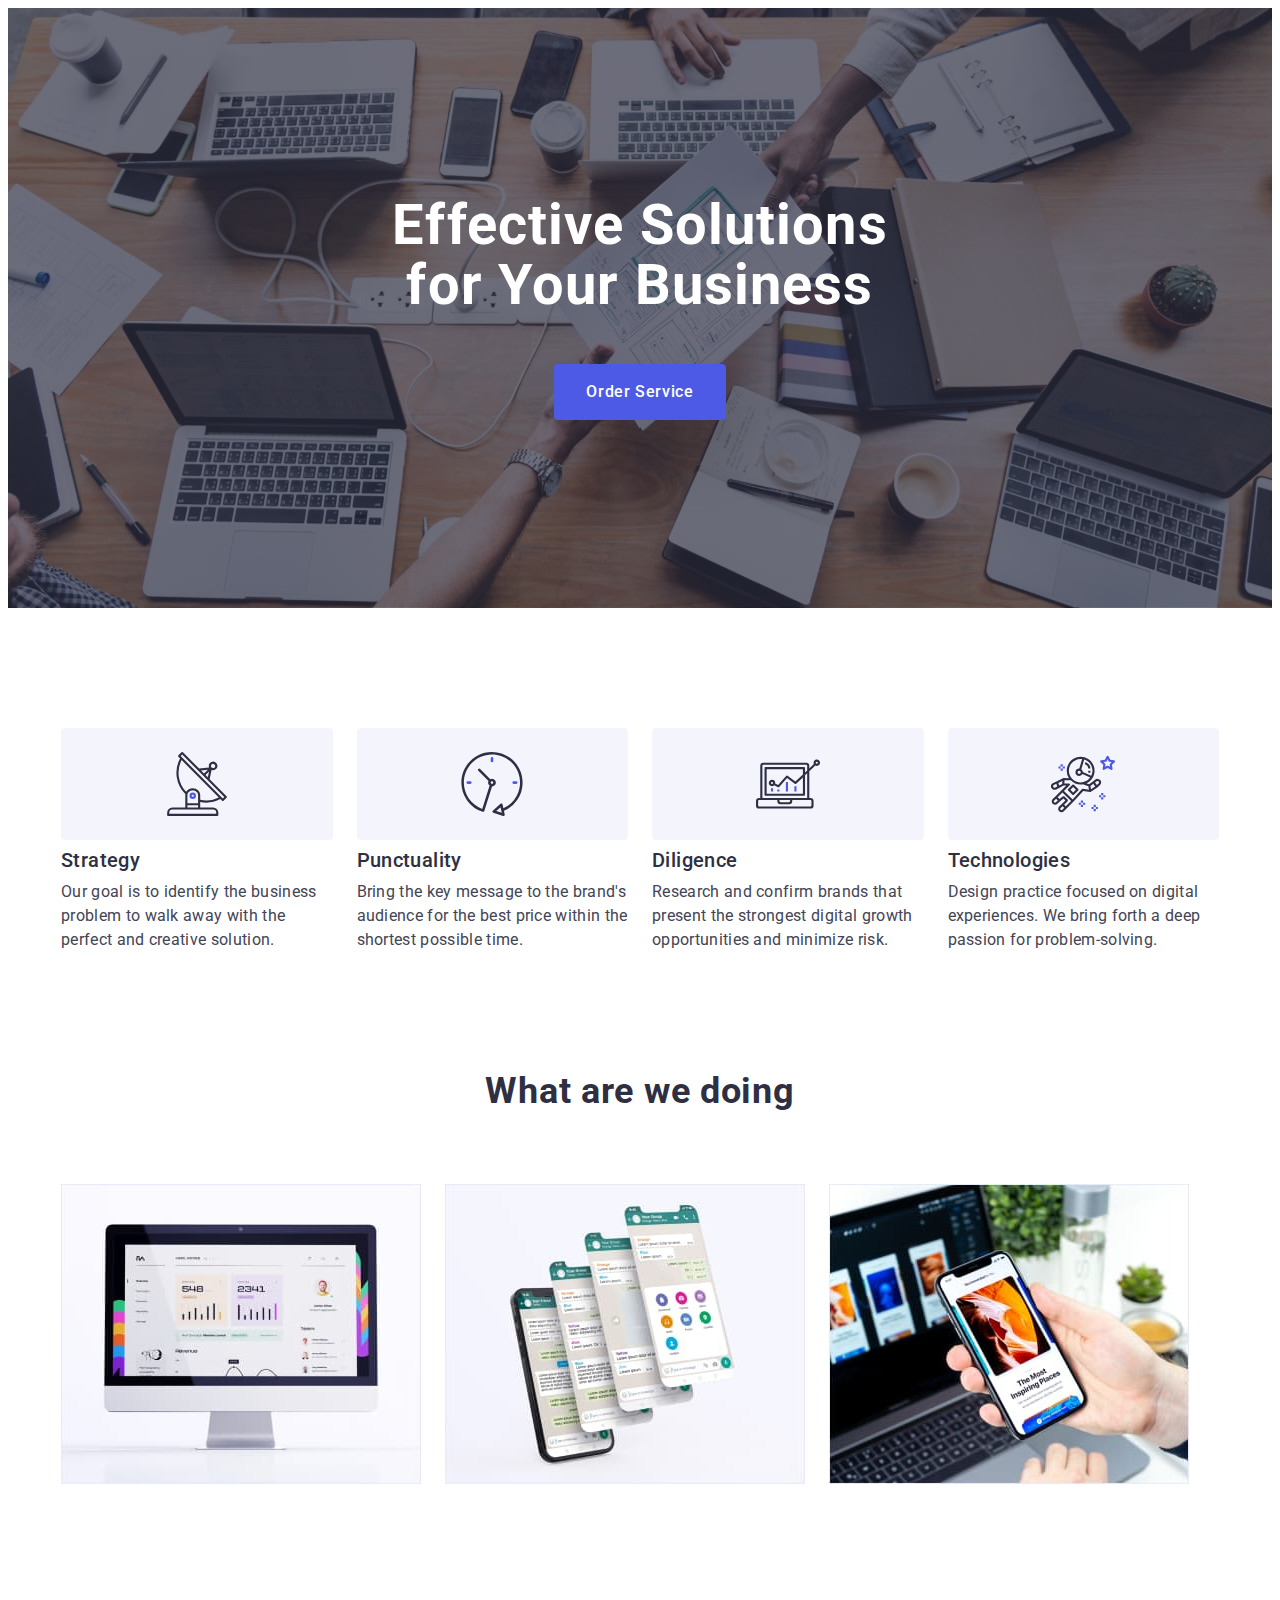
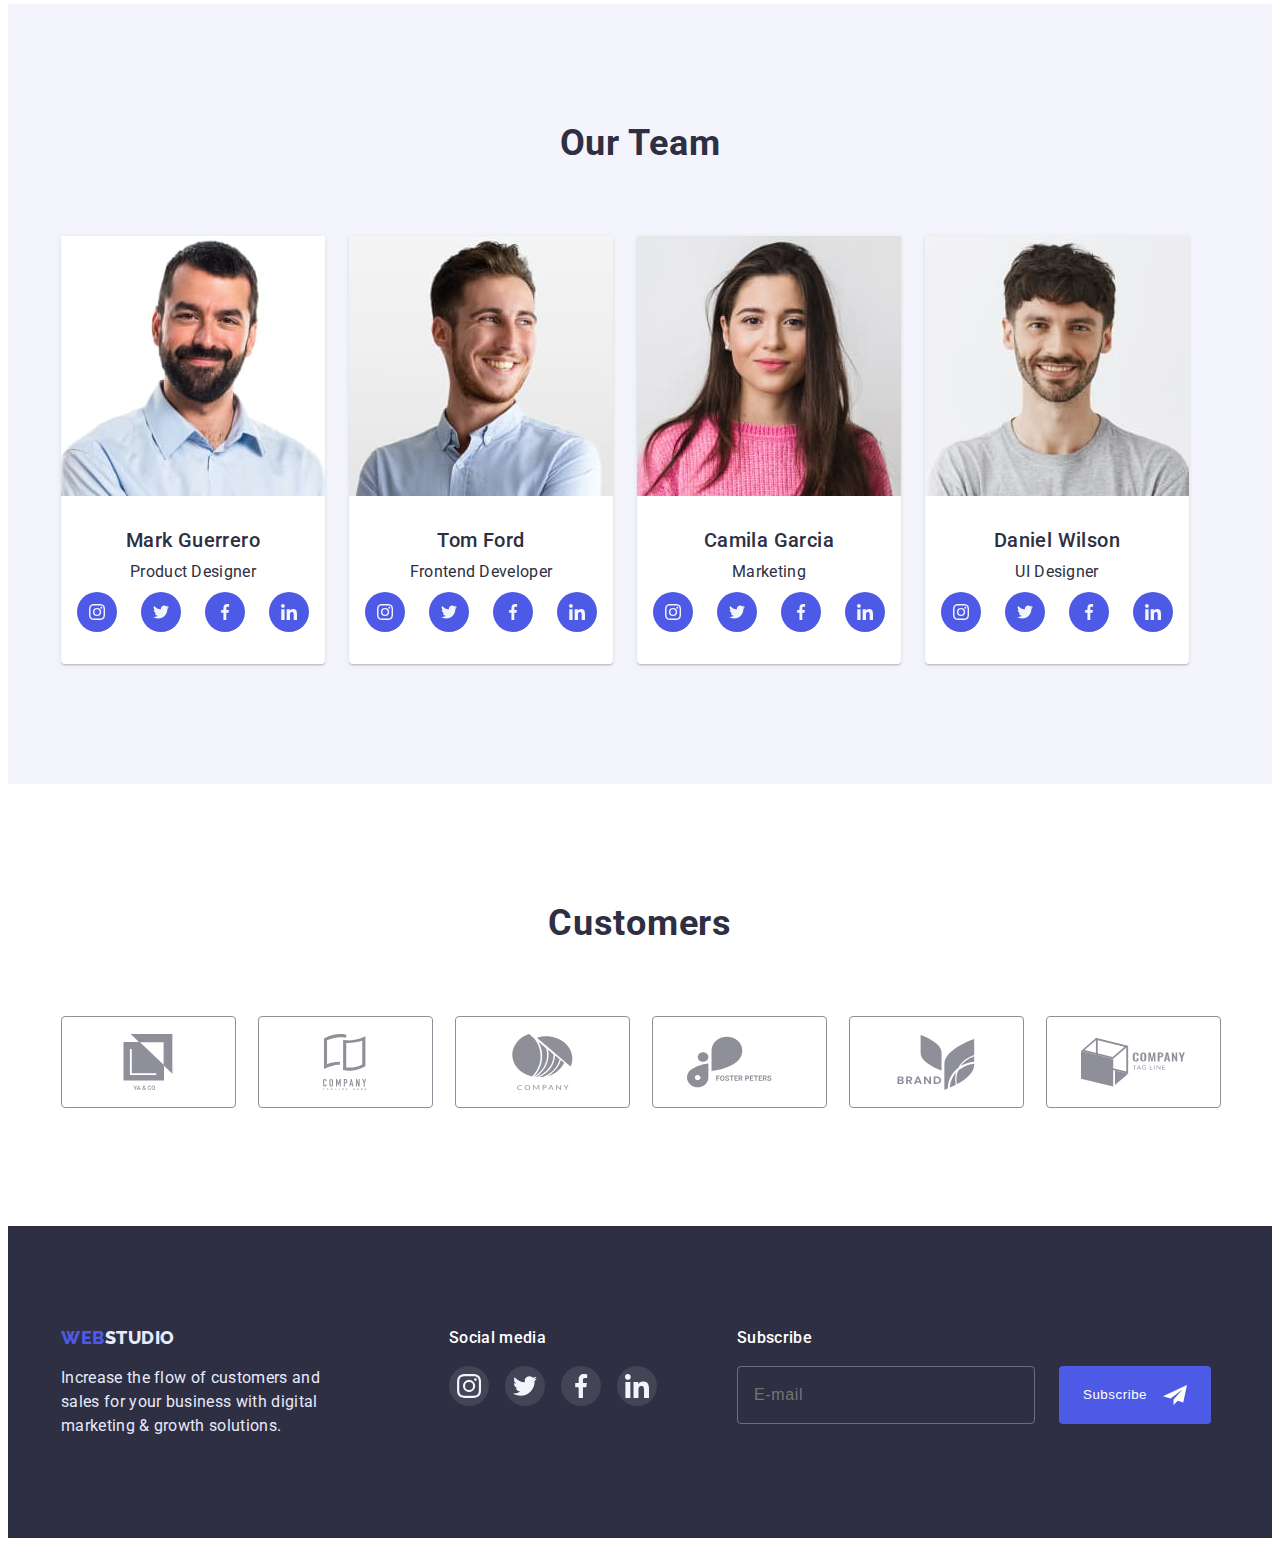
<file: index.html>
<!DOCTYPE html>
<html lang="en">

<head>
    <meta charset="UTF-8">
    <meta http-equiv="X-UA-Compatible" content="IE=edge">
    <meta name="viewport" content="width=device-width, initial-scale=1.0">
    <title>WebStudio</title>
    <link rel="stylesheet" href="https://cdnjs.cloudflare.com/ajax/libs/modern-normalize/1.1.0/modern-normalize.min.css"
        integrity="sha512-wpPYUAdjBVSE4KJnH1VR1HeZfpl1ub8YT/NKx4PuQ5NmX2tKuGu6U/JRp5y+Y8XG2tV+wKQpNHVUX03MfMFn9Q=="
        crossorigin="anonymous" referrerpolicy="no-referrer" />
    <link rel="stylesheet" href="./css/styles.css">
    <link rel="stylesheet" href="./css/mobile.css">
    <link rel="stylesheet" href="./css/tablet.css">
    <link rel="stylesheet" href="./css/desktop.css">
    <link rel="preconnect" href="https://fonts.googleapis.com">
    <link rel="preconnect" href="https://fonts.gstatic.com" crossorigin>
    <link href="https://fonts.googleapis.com/css2?family=Raleway:wght@800&family=Roboto:wght@400;500;700&display=swap"
        rel="stylesheet">
</head>

<body>
    <!-- <header class="header">
        <div class="container header-container">
            <nav class="header-navigation">
                <a href="./index.html" class="header-logo logo link"><span class="logo-web">WEB</span>STUDIO</a>

                <ul class="header-list list">
                    <li class="header-item"><a href="./index.html" class="header-link current link">Studio</a></li>
                    <li class="header-item"><a href="./portfolio.html" class="header-link link">Portfolio</a></li>
                    <li class="header-item"><a href="" class="header-link link">Contacts</a></li>
                </ul>
            </nav>
            <address>
                <ul class="header-adress-list list">
                    <li class="header-adress-item">
                        <a href="mailto:info@devstudio.com" class="header-adress-link link">info@devstudio.com</a>
                    </li>
                    <li class="header-adress-item">
                        <a href="tel:+110001111111" class="header-adress-link link">+11 (000)
                            111-11-11</a>
                    </li>
                </ul>
            </address>
        </div>
    </header> -->

    <main>
        <section class="hero">
            <div class="container">
                <h1 class="hero-title">Effective Solutions <br> for Your Business</h1>
                <button type="button" class="hero-btn" data-modal-open>Order Service</button>
            </div>
        </section>

        <section class="advantages">
            <div class="container">
                <h2 class="visually-hidden">Features</h2>
                <ul class="advantages-list list">
                    <li class="advantages-item">
                        <div class="advantages-item-icons">
                            <svg class="advantages-item-icon" width="64" height="64">
                                <use href="./images/icons.svg#icon-antenna"></use>
                            </svg>
                        </div>
                        <h3 class="advantages-item-title title-desc">Strategy</h3>
                        <p class="advantages-item-text text">Our goal is to identify the business problem to walk away
                            with the perfect and
                            creative solution. </p>
                    </li>
                    <li class="advantages-item">
                        <div class="advantages-item-icons">
                            <svg class="advantages-item-icon" width="64" height="64">
                                <use href="./images/icons.svg#icon-clock"></use>
                            </svg>
                        </div>
                        <h3 class="advantages-item-title title-desc">Punctuality</h3>
                        <p class="advantages-item-text text">Bring the key message to the brand's audience for the best
                            price within the
                            shortest
                            possible time.</p>
                    </li>
                    <li class="advantages-item">
                        <div class="advantages-item-icons">
                            <svg class="advantages-item-icon" width="64" height="64">
                                <use href="./images/icons.svg#icon-diagram"></use>
                            </svg>
                        </div>
                        <h3 class="advantages-item-title title-desc">Diligence</h3>
                        <p class="advantages-item-text text">Research and confirm brands that present the strongest
                            digital growth
                            opportunities
                            and minimize risk.</p>
                    </li>
                    <li class="advantages-item">
                        <div class="advantages-item-icons">
                            <svg class="advantages-item-icon" width="64" height="64">
                                <use href="./images/icons.svg#icon-astronaut"></use>
                            </svg>
                        </div>
                        <h3 class="advantages-item-title title-desc">Technologies</h3>
                        <p class="advantages-item-text text">Design practice focused on digital experiences. We bring
                            forth a deep passion
                            for
                            problem-solving.</p>
                    </li>
                </ul>
            </div>
        </section>

        <section class="doing">
            <div class="container">
                <h2 class="doing-title title-sections">What are we doing</h2>
                <ul class="doing-list list">
                    <li class="doing-item"><img src="./images/what-are-we-doing-pc.jpg" alt="pc" width="360"></li>
                    <li class="doing-item"><img src="./images/what-are-we-doing-phone.jpg" alt="phone" width="360"></li>
                    <li class="doing-item"><img src="./images/what-are-we-doing-phone-and-pc.jpg" alt="phone and pc"
                            width="360"></li>
                </ul>
            </div>
        </section>

        <section class="team">
            <div class="container">
                <h2 class="team-title title-sections">Our Team</h2>
                <ul class="team-list list">
                    <li class="team-item">
                        <img src="./images/mark.jpg" alt="Mark Guerrero" width="264">
                        <div class="team-item-wrap">
                            <h3 class="team-item-title title-desc">Mark Guerrero</h3>
                            <p class="team-item-text text">Product Designer</p>
                            <ul class="team-list-soc list">
                                <li class="team-item-soc">
                                    <a href="" class="team-link-soc link">
                                        <svg class="team-soc-icon" width="16" height="16">
                                            <use href="./images/icons.svg#icon-instagram"></use>
                                        </svg>
                                    </a>
                                </li>
                                <li class="team-item-soc">
                                    <a href="" class="team-link-soc link">
                                        <svg class="team-soc-icon" width="16" height="16">
                                            <use href="./images/icons.svg#icon-twitter"></use>
                                        </svg>
                                    </a>
                                </li>
                                <li class="team-item-soc">
                                    <a href="" class="team-link-soc link">
                                        <svg class="team-soc-icon" width="16" height="16">
                                            <use href="./images/icons.svg#icon-facebook"></use>
                                        </svg>
                                    </a>
                                </li>
                                <li class="team-item-soc">
                                    <a href="" class="team-link-soc link">
                                        <svg class="team-soc-icon" width="16" height="16">
                                            <use href="./images/icons.svg#icon-linkedin"></use>
                                        </svg>
                                    </a>
                                </li>
                            </ul>
                        </div>
                    </li>
                    <li class="team-item">
                        <img src="./images/tom.jpg" alt="Tom Ford" width="264">
                        <div class="team-item-wrap">
                            <h3 class="team-item-title title-desc">Tom Ford</h3>
                            <p class="team-item-text text">Frontend Developer</p>
                            <ul class="team-list-soc list">
                                <li class="team-item-soc">
                                    <a href="" class="team-link-soc link">
                                        <svg class="team-soc-icon" width="16" height="16">
                                            <use href="./images/icons.svg#icon-instagram"></use>
                                        </svg>
                                    </a>
                                </li>
                                <li class="team-item-soc">
                                    <a href="" class="team-link-soc link">
                                        <svg class="team-soc-icon" width="16" height="16">
                                            <use href="./images/icons.svg#icon-twitter"></use>
                                        </svg>
                                    </a>
                                </li>
                                <li class="team-item-soc">
                                    <a href="" class="team-link-soc link">
                                        <svg class="team-soc-icon" width="16" height="16">
                                            <use href="./images/icons.svg#icon-facebook"></use>
                                        </svg>
                                    </a>
                                </li>
                                <li class="team-item-soc">
                                    <a href="" class="team-link-soc link">
                                        <svg class="team-soc-icon" width="16" height="16">
                                            <use href="./images/icons.svg#icon-linkedin"></use>
                                        </svg>
                                    </a>
                                </li>
                            </ul>
                        </div>
                    </li>
                    <li class="team-item">
                        <img src="./images/camila.jpg" alt="Camila Garcia" width="264">
                        <div class="team-item-wrap">
                            <h3 class="team-item-title title-desc">Camila Garcia</h3>
                            <p class="team-item-text text">Marketing</p>
                            <ul class="team-list-soc list">
                                <li class="team-item-soc">
                                    <a href="" class="team-link-soc link">
                                        <svg class="team-soc-icon" width="16" height="16">
                                            <use href="./images/icons.svg#icon-instagram"></use>
                                        </svg>
                                    </a>
                                </li>
                                <li class="team-item-soc">
                                    <a href="" class="team-link-soc link">
                                        <svg class="team-soc-icon" width="16" height="16">
                                            <use href="./images/icons.svg#icon-twitter"></use>
                                        </svg>
                                    </a>
                                </li>
                                <li class="team-item-soc">
                                    <a href="" class="team-link-soc link">
                                        <svg class="team-soc-icon" width="16" height="16">
                                            <use href="./images/icons.svg#icon-facebook"></use>
                                        </svg>
                                    </a>
                                </li>
                                <li class="team-item-soc">
                                    <a href="" class="team-link-soc link">
                                        <svg class="team-soc-icon" width="16" height="16">
                                            <use href="./images/icons.svg#icon-linkedin"></use>
                                        </svg>
                                    </a>
                                </li>
                            </ul>
                        </div>
                    </li>
                    <li class="team-item">
                        <img src="./images/daniel.jpg" alt="Daniel Wilson" width="264">
                        <div class="team-item-wrap">
                            <h3 class="team-item-title title-desc">Daniel Wilson</h3>
                            <p class="team-item-text text">UI Designer</p>
                            <ul class="team-list-soc list">
                                <li class="team-item-soc">
                                    <a href="" class="team-link-soc link">
                                        <svg class="team-soc-icon" width="16" height="16">
                                            <use href="./images/icons.svg#icon-instagram"></use>
                                        </svg>
                                    </a>
                                </li>
                                <li class="team-item-soc">
                                    <a href="" class="team-link-soc link">
                                        <svg class="team-soc-icon" width="16" height="16">
                                            <use href="./images/icons.svg#icon-twitter"></use>
                                        </svg>
                                    </a>
                                </li>
                                <li class="team-item-soc">
                                    <a href="" class="team-link-soc link">
                                        <svg class="team-soc-icon" width="16" height="16">
                                            <use href="./images/icons.svg#icon-facebook"></use>
                                        </svg>
                                    </a>
                                </li>
                                <li class="team-item-soc">
                                    <a href="" class="team-link-soc link">
                                        <svg class="team-soc-icon" width="16" height="16">
                                            <use href="./images/icons.svg#icon-linkedin"></use>
                                        </svg>
                                    </a>
                                </li>
                            </ul>
                        </div>
                    </li>

                </ul>
            </div>
        </section>

        <section class="customers">
            <div class="container">
                <h2 class="customers-title title-sections">Customers</h2>
                <ul class="customers-list list">
                    <li class="customers-item">
                        <a href="" class="customers-link link">
                            <svg class="customers-item-icon" width="104" height="56">
                                <use href="./images/icons.svg#icon-customers-yaco"></use>
                            </svg>
                        </a>
                    </li>
                    <li class="customers-item">
                        <a href="" class="customers-link link">
                            <svg class="customers-item-icon" width="104" height="56">
                                <use href="./images/icons.svg#icon-customers-company-win"></use>
                            </svg>
                        </a>
                    </li>
                    <li class="customers-item">
                        <a href="" class="customers-link link">
                            <svg class="customers-item-icon" width="104" height="56">
                                <use href="./images/icons.svg#icon-customers-company-ball"></use>
                            </svg>
                        </a>
                    </li>
                    <li class="customers-item">
                        <a href="" class="customers-link link">
                            <svg class="customers-item-icon" width="104" height="56">
                                <use href="./images/icons.svg#icon-customers-foster"></use>
                            </svg>
                        </a>
                    </li>
                    <li class="customers-item">
                        <a href="" class="customers-link link">
                            <svg class="customers-item-icon" width="104" height="56">
                                <use href="./images/icons.svg#icon-customers-brand"></use>
                            </svg>
                        </a>
                    </li>
                    <li class=" customers-item">
                        <a href="" class="customers-link link">
                            <svg class="customers-item-icon" width="104" height="56">
                                <use href="./images/icons.svg#icon-customers-tag-line"></use>
                            </svg>
                        </a>
                    </li>
                </ul>
            </div>
        </section>
    </main>

    <footer class="footer">
        <div class="container footer-container">
            <div class="footer-epil">
                <a href="./index.html" class="footer-logo logo"><span class="logo-web">WEB</span><span
                        class="footer-logo-text">STUDIO</span></a>
                <p class="footer-text">Increase the flow of customers and sales for your business with digital marketing
                    &
                    growth solutions.</p>
            </div>
            <div class="footer-soc">
                <p class="footer-title-soc">Social media</p>
                <ul class="footer-list-soc list">
                    <li class="footer-item-soc">
                        <a href="" class="footer-link-soc link">
                            <svg class="footer-soc-icon" width="24" height="24">
                                <use href="./images/icons.svg#icon-instagram"></use>
                            </svg>
                        </a>
                    </li>
                    <li class="footer-item-soc">
                        <a href="" class="footer-link-soc link">
                            <svg class="footer-soc-icon" width="24" height="24">
                                <use href="./images/icons.svg#icon-twitter"></use>
                            </svg>
                        </a>
                    </li>
                    <li class="footer-item-soc">
                        <a href="" class="footer-link-soc link">
                            <svg class="footer-soc-icon" width="24" height="24">
                                <use href="./images/icons.svg#icon-facebook"></use>
                            </svg>
                        </a>
                    </li>
                    <li class="footer-item-soc">
                        <a href="" class="footer-link-soc link">
                            <svg class="footer-soc-icon" width="24" height="24">
                                <use href="./images/icons.svg#icon-linkedin"></use>
                            </svg>
                        </a>
                    </li>
                </ul>
            </div>
            <div class="footer-subscription">
                <p class="footer-subscription-title">Subscribe</p>
                <div class="footer-subscription-wrap">
                    <input class="footer-subscription-input" type="email" name="email-subscription"
                        placeholder="E-mail">
                    <button type="submit" class="footer-subscription-btn">
                        <span class="footer-subscription-btn-text">Subscribe</span>
                        <svg class="footer-subscription-icon" width="24" height="24">
                            <use href="./images/icons.svg#icon-plane-footer"></use>
                        </svg>
                    </button>
                </div>
            </div>
        </div>
    </footer>

    <div class="backdrop is-hidden" data-modal>
        <div class="modal">
            <button type="button" class="modal-close-button" data-modal-close>
                <svg class="close-button-icon" width="8" height="8">
                    <use href="./images/icons.svg#icon-modal-close"></use>
                </svg>
            </button>
            <p class="modal-title">Leave your contacts and we will call you back</p>
            <form class="modal-form">
                <div class="form-field">
                    <label class="input-text" for="text">Name</label>
                    <div class="input-wrap">
                        <input class="modal-input" type="text" name="name" id="text" required>
                        <svg class="intput-icon" width="18" height="18">
                            <use href="./images/icons.svg#icon-person-modal"></use>
                        </svg>
                    </div>
                </div>
                <div class="form-field">
                    <label class="input-text" for="tel">Phone</label>
                    <div class="input-wrap">
                        <input class="modal-input" type="tel" name="tel" id="tel" required>
                        <svg class="intput-icon" width="18" height="24">
                            <use href="./images/icons.svg#icon-phone-modal"></use>
                        </svg>
                    </div>
                </div>
                <div class="form-field">
                    <label class="input-text" for="email">Email</label>
                    <div class="input-wrap">
                        <input class="modal-input" type="email" name="email" id="email" required>
                        <svg class="intput-icon" width="18" height="24">
                            <use href="./images/icons.svg#icon-email-modal"></use>
                        </svg>
                    </div>
                </div>
                <div class="form-field">
                    <label class="input-text" for="message">Comment</label>
                    <textarea class="message-input" name="message" id="message" placeholder="Text input"></textarea>
                </div>

                <div class="checkbox-wrap">
                    <input class="checkbox visually-hidden" type="checkbox" name="policy" id="policy" required>
                    <label class="checkbox-text" for="policy">
                        <span>
                            <svg class="icon-checkbox" width="10" height="8">
                                <use href="./images/icons.svg#icon-check-modal"></use>
                            </svg>
                        </span>
                        I accept the terms and conditions of the&nbsp;
                        <a href="#" class="checkbox-link">PrivacyPolicy</a>
                    </label>
                </div>

                <div class="modal-btn-wrap"><button type="submit" class="modal-btn">Send</button></div>
            </form>
        </div>
    </div>

    <script src="./modal.js"></script>
</body>

</html>
</file>
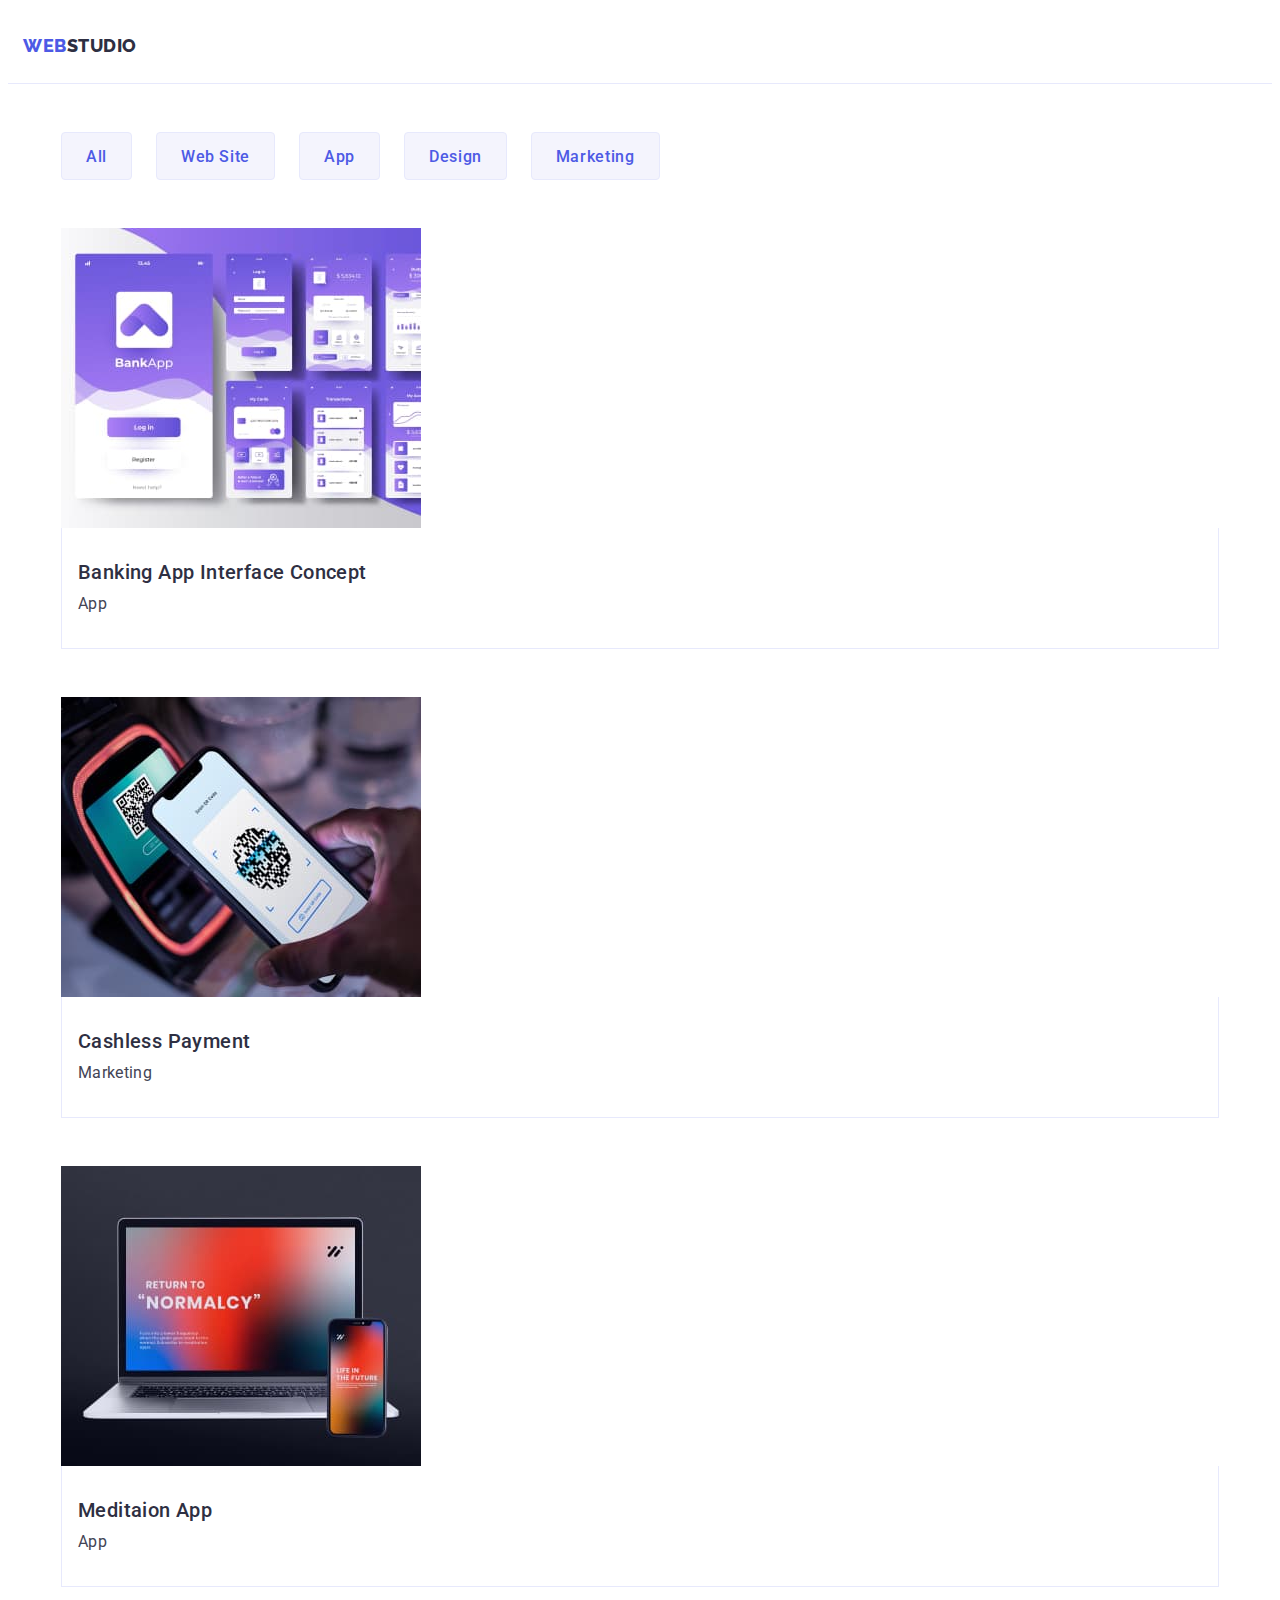
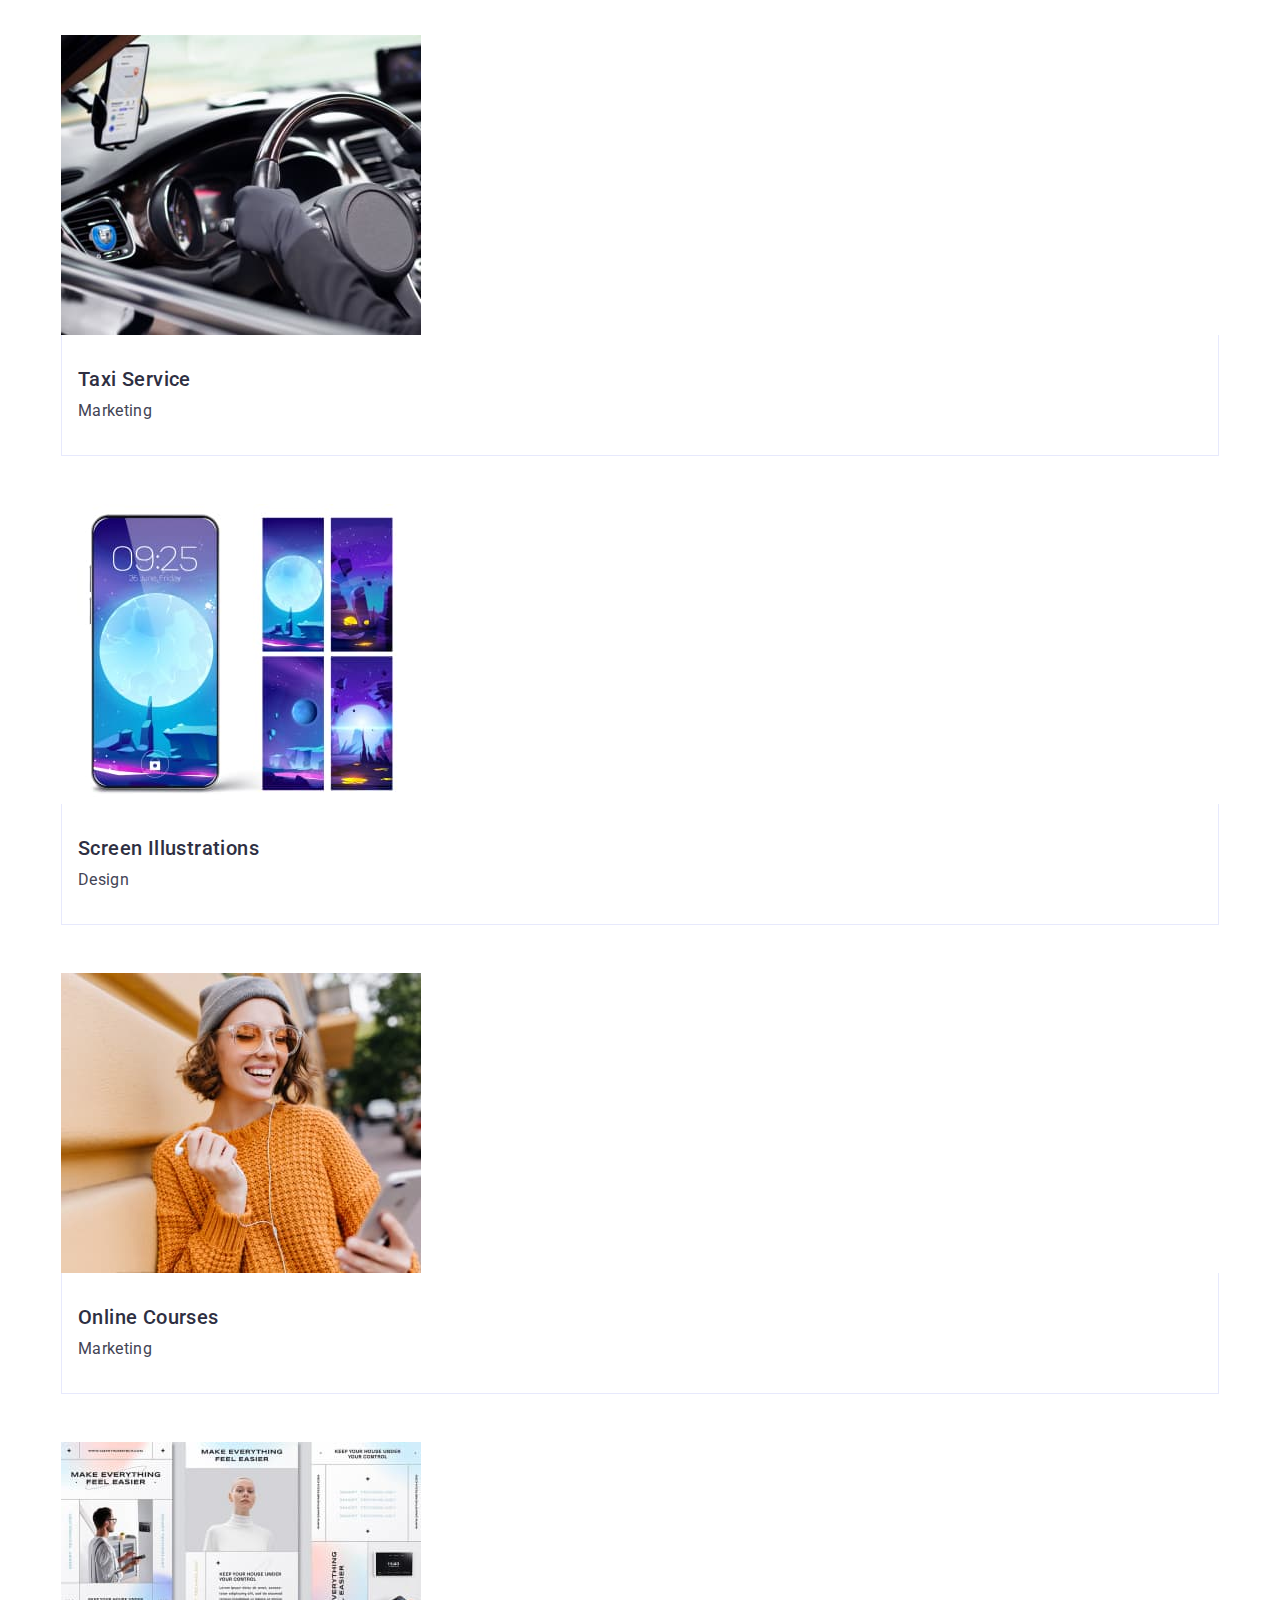
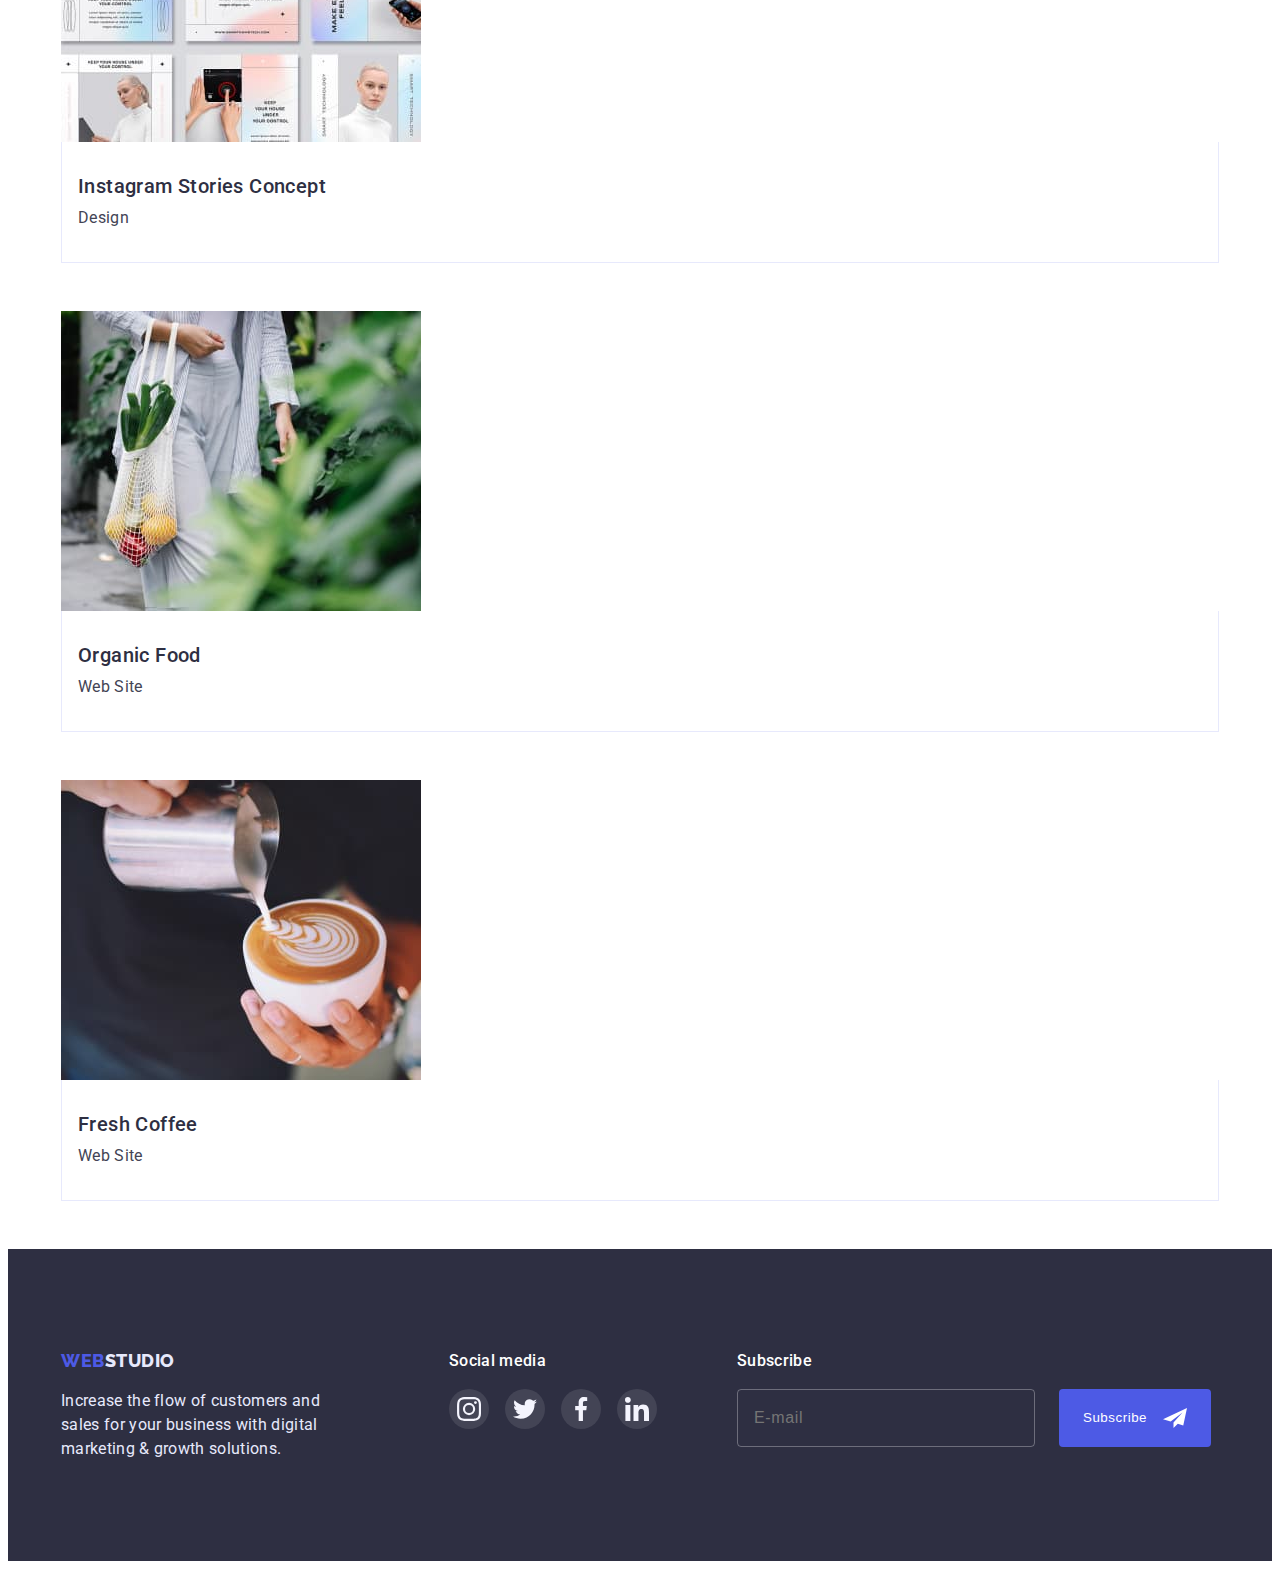
<file: portfolio.html>
<!DOCTYPE html>
<html lang="en">

<head>
    <meta charset="UTF-8">
    <meta http-equiv="X-UA-Compatible" content="IE=edge">
    <meta name="viewport" content="width=device-width, initial-scale=1.0">
    <title>Portfolio</title>
    <link rel="stylesheet" href="https://cdnjs.cloudflare.com/ajax/libs/modern-normalize/1.1.0/modern-normalize.min.css"
        integrity="sha512-wpPYUAdjBVSE4KJnH1VR1HeZfpl1ub8YT/NKx4PuQ5NmX2tKuGu6U/JRp5y+Y8XG2tV+wKQpNHVUX03MfMFn9Q=="
        crossorigin="anonymous" referrerpolicy="no-referrer" />
    <link rel="stylesheet" href="./css/styles.css">
    <link rel="stylesheet" href="./css/mobile.css">
    <link rel="stylesheet" href="./css/tablet.css">
    <link rel="stylesheet" href="./css/desktop.css">
    <link rel="preconnect" href="https://fonts.googleapis.com">
    <link rel="preconnect" href="https://fonts.gstatic.com" crossorigin>
    <link href="https://fonts.googleapis.com/css2?family=Raleway:wght@800&family=Roboto:wght@400;500;700&display=swap"
        rel="stylesheet">
</head>

<body>
    <header class="header">
        <div class="header-container container">
            <nav class="header-navigation">
                <a href="./index.html" class="header-logo logo link"><span class="logo-web">WEB</span>STUDIO</a>
                <ul class="header-list list">
                    <li class="header-item">
                        <a href="./index.html" class="header-link link">Studio</a>
                    </li>
                    <li class="header-item">
                        <a href="./portfolio.html" class="header-link current link">Portfolio</a>
                    </li>
                    <li class="header-item">
                        <a href="" class="header-link link">Contacts</a>
                    </li>
                </ul>
            </nav>
            <address class="header-adress">
                <ul class="header-adress-list list">
                    <li class="header-adress-item">
                        <a href="mailto:info@devstudio.com" class="header-adress-link link">info@devstudio.com</a>
                    </li>
                    <li class="header-adress-item">
                        <a href="tel:+110001111111" class="header-adress-link link">+11 (000)
                            111-11-11</a>
                    </li>
                </ul>
            </address>
            <button type="button" class="mobile-menu-open-btn" data-menu-open>
                <svg class="mobile-menu-open-icon" width="32" height="22">
                    <use href="./images/icons.svg#icon-mobile-menu-hamburger"></use>
                </svg>
            </button>
        </div>

        <div class="mobile-menu is-hidden" data-menu>
            <div class="mobile-menu-container">
                <div>
                    <button type="button" class="mobile-menu-close-btn" data-menu-close>
                        <svg class="close-button-icon" width="8" height="8">
                            <use href="./images/icons.svg#icon-modal-close"></use>
                        </svg>
                    </button>
                    <nav class="mobile-menu-navigation">
                        <ul class="mobile-menu-list list">
                            <li class="mobile-menu-item">
                                <a href="./index.html" class="mobile-menu-link link">Studio</a>
                            </li>
                            <li class="mobile-menu-item">
                                <a href="./portfolio.html" class="mobile-menu-link current link">Portfolio</a>
                            </li>
                            <li class="mobile-menu-item"><a href="" class="mobile-menu-link link">Contacts</a></li>
                        </ul>
                    </nav>
                </div>
                <div class="mobile-menu-adress-wrap">
                    <address class="mobile-menu-adress">
                        <ul class="mobile-menu-adress-list list">
                            <li class="mobile-menu-adress-item">
                                <a href="tel:+110001111111" class="mobile-menu-tel-link link">+11 (000)
                                    111-11-11</a>
                            </li>
                            <li class="mobile-menu-adress-item">
                                <a href="mailto:info@devstudio.com"
                                    class="mobile-menu-adress-link link">info@devstudio.com</a>
                            </li>
                        </ul>
                    </address>
                    <ul class="mobile-menu-list-soc list">
                        <li class="mobile-menu-item-soc">
                            <a href="" class="mobile-menu-link-soc link">
                                <svg class="mobile-menu-soc-icon" width="24" height="24">
                                    <use href="./images/icons.svg#icon-instagram"></use>
                                </svg>
                            </a>
                        </li>
                        <li class="mobile-menu-item-soc">
                            <a href="" class="mobile-menu-link-soc link">
                                <svg class="mobile-menu-soc-icon" width="24" height="24">
                                    <use href="./images/icons.svg#icon-twitter"></use>
                                </svg>
                            </a>
                        </li>
                        <li class="mobile-menu-item-soc">
                            <a href="" class="mobile-menu-link-soc link">
                                <svg class="mobile-menu-soc-icon" width="24" height="24">
                                    <use href="./images/icons.svg#icon-facebook"></use>
                                </svg>
                            </a>
                        </li>
                        <li class="mobile-menu-item-soc">
                            <a href="" class="mobile-menu-link-soc link">
                                <svg class="mobile-menu-soc-icon" width="24" height="24">
                                    <use href="./images/icons.svg#icon-linkedin"></use>
                                </svg>
                            </a>
                        </li>
                    </ul>
                </div>
            </div>
        </div>

    </header>
    <main>
        <section class="works">
            <div class="container">
                <h1 class="visually-hidden">Filters</h1>
                <ul class="works-filter-list list">
                    <li class="works-filter-item"><button type="button" class="works-filter-btn">All</button></li>
                    <li class="works-filter-item"><button type="button" class="works-filter-btn">Web Site</button></li>
                    <li class="works-filter-item"><button type="button" class="works-filter-btn">App</button></li>
                    <li class="works-filter-item"><button type="button" class="works-filter-btn">Design</button></li>
                    <li class="works-filter-item"><button type="button" class="works-filter-btn">Marketing</button></li>
                </ul>

                <ul class="works-card-list list">
                    <li class="works-card-item">
                        <a href="" class="works-card-link link">
                            <div class="works-card-cover-wrap">
                                <picture>
                                    <source
                                        srcset="./images/banking-app-interface-concept.jpg 1x , ./images/banking-desktop-2x-min.jpg 2x"
                                        media="(min-width:1200px)">
                                    <source
                                        srcset="./images/banking-tablet-1x-min.jpg 1x , ./images/banking-tablet-2x-min.jpg 2x"
                                        media=" (min-width:768px)">
                                    <source
                                        srcset="./images/banking-mobile-1x-min.jpg 1x , ./images/banking-mobile-2x-min.jpg 2x"
                                        media="(max-width:767px)">
                                    <img src="./images/banking-app-interface-concept.jpg"
                                        alt="Banking App Interface Concept">
                                </picture>
                                <p class="works-card-cover-text">
                                    14 Stylish and User-Friendly App Design Concepts · Task Manager App · Calorie
                                    Tracker
                                    App · Exotic Fruit Ecommerce App ·
                                    Cloud Storage App
                                </p>
                            </div>
                            <div class="works-card-wrap">
                                <h2 class="works-card-title">Banking App Interface Concept</h2>
                                <p class="works-card-text">App</p>
                            </div>
                        </a>
                    </li>
                    <li class="works-card-item">
                        <a href="" class="works-card-link link">
                            <div class="works-card-cover-wrap">
                                <picture>
                                    <source
                                        srcset="./images/cashless-payment.jpg 1x , ./images/cashless-desktop-2x-min.jpg 2x"
                                        media="(min-width:1200px)">
                                    <source
                                        srcset="./images/cashless-tablet-1x-min.jpg 1x , ./images/cashless-tablet-2x-min.jpg 2x"
                                        media=" (min-width:768px)">
                                    <source
                                        srcset="./images/cashless-mobile-1x-min.jpg 1x , ./images/cashless-mobile-2x-min.jpg 2x"
                                        media="(max-width:767px)">
                                    <img src="./images/cashless-payment.jpg" alt="Cashless Payment">
                                </picture>
                                <p class="works-card-cover-text">
                                    14 Stylish and User-Friendly App Design Concepts · Task Manager App · Calorie
                                    Tracker
                                    App · Exotic Fruit Ecommerce App ·
                                    Cloud Storage App
                                </p>
                            </div>
                            <div class="works-card-wrap">
                                <h2 class="works-card-title">Cashless Payment</h2>
                                <p class="works-card-text">Marketing</p>
                            </div>
                        </a>
                    </li>
                    <li class="works-card-item">
                        <a href="" class="works-card-link link">
                            <div class="works-card-cover-wrap">
                                <picture>
                                    <source
                                        srcset="./images/meditaion-app.jpg 1x , ./images/meditaion-desktop-2x-min.jpg 2x"
                                        media="(min-width:1200px)">
                                    <source
                                        srcset="./images/meditaion-tablet-1x-min.jpg 1x , ./images/meditaion-tablet-2x-min.jpg 2x"
                                        media="(min-width:768px)">
                                    <source
                                        srcset="./images/meditaion-mobile-1x-min.jpg 1x , ./images/meditaion-mobile-2x-min.jpg 2x"
                                        media="(max-width:767px)">
                                    <img src="./images/meditaion-app.jpg" alt="Meditaion App">
                                </picture>
                                <p class="works-card-cover-text">
                                    14 Stylish and User-Friendly App Design Concepts · Task Manager App · Calorie
                                    Tracker
                                    App · Exotic Fruit Ecommerce App ·
                                    Cloud Storage App
                                </p>
                            </div>
                            <div class="works-card-wrap">
                                <h2 class="works-card-title">Meditaion App</h2>
                                <p class="works-card-text">App</p>
                            </div>
                        </a>
                    </li>
                    <li class="works-card-item">
                        <a href="" class="works-card-link link">
                            <div class="works-card-cover-wrap">
                                <picture>
                                    <source srcset="./images/taxi-service.jpg 1x , ./images/taxi-desktop-2x-min.jpg 2x"
                                        media="(min-width:1200px)">
                                    <source
                                        srcset="./images/taxi-tablet-1x-min.jpg 1x , ./images/taxi-tablet-2x-min.jpg 2x"
                                        media="(min-width:768px)">
                                    <source
                                        srcset="./images/taxi-mobile-1x-min.jpg 1x , ./images/taxi-mobile-2x-min.jpg 2x"
                                        media="(max-width:767px)">
                                    <img src="./images/taxi-service.jpg" alt="Taxi Service">
                                </picture>
                                <p class="works-card-cover-text">
                                    14 Stylish and User-Friendly App Design Concepts · Task Manager App · Calorie
                                    Tracker
                                    App · Exotic Fruit Ecommerce App ·
                                    Cloud Storage App
                                </p>
                            </div>
                            <div class="works-card-wrap">
                                <h2 class="works-card-title">Taxi Service</h2>
                                <p class="works-card-text">Marketing</p>
                            </div>
                        </a>
                    </li>
                    <li class="works-card-item">
                        <a href="" class="works-card-link link">
                            <div class="works-card-cover-wrap">
                                <picture>
                                    <source
                                        srcset="./images/screen-illustrations.jpg 1x , ./images/screen-desktop-2x-min.jpg 2x"
                                        media="(min-width:1200px)">
                                    <source
                                        srcset="./images/screen-tablet-1x-min.jpg 1x , ./images/screen-tablet-2x-min.jpg 2x"
                                        media="(min-width:768px)">
                                    <source
                                        srcset="./images/screen-mobile-1x-min.jpg 1x , ./images/screen-mobile-2x-min.jpg 2x"
                                        media="(max-width:767px)">
                                    <img src="./images/screen-illustrations.jpg" alt="Screen Illustrations">
                                </picture>
                                <p class="works-card-cover-text">
                                    14 Stylish and User-Friendly App Design Concepts · Task Manager App · Calorie
                                    Tracker
                                    App · Exotic Fruit Ecommerce App ·
                                    Cloud Storage App
                                </p>
                            </div>
                            <div class="works-card-wrap">
                                <h2 class="works-card-title">Screen Illustrations</h2>
                                <p class="works-card-text">Design</p>
                            </div>
                        </a>
                    </li>
                    <li class="works-card-item">
                        <a href="" class="works-card-link link">
                            <div class="works-card-cover-wrap">
                                <picture>
                                    <source
                                        srcset="./images/online-courses.jpg 1x , ./images/online-desktop-2x-min.jpg 2x"
                                        media="(min-width:1200px)">
                                    <source
                                        srcset="./images/online-tablet-1x-min.jpg 1x , ./images/online-tablet-2x-min.jpg 2x"
                                        media="(min-width:768px)">
                                    <source
                                        srcset="./images/online-mobile-1x-min.jpg 1x , ./images/online-mobile-2x-min.jpg 2x"
                                        media="(max-width:767px)">
                                    <img src="./images/online-courses.jpg" alt="Online Courses">
                                </picture>
                                <p class="works-card-cover-text">
                                    14 Stylish and User-Friendly App Design Concepts · Task Manager App · Calorie
                                    Tracker
                                    App · Exotic Fruit Ecommerce App ·
                                    Cloud Storage App
                                </p>
                            </div>
                            <div class="works-card-wrap">
                                <h2 class="works-card-title">Online Courses</h2>
                                <p class="works-card-text">Marketing</p>
                            </div>
                        </a>
                    </li>
                    <li class="works-card-item">
                        <a href="" class="works-card-link link">
                            <div class="works-card-cover-wrap">
                                <picture>
                                    <source
                                        srcset="./images/instagram-stories-concept.jpg 1x , ./images/instagram-desktop-2x-min.jpg 2x"
                                        media="(min-width:1200px)">
                                    <source
                                        srcset="./images/instagram-tablet-1x-min.jpg 1x , ./images/instagram-tablet-2x-min.jpg 2x"
                                        media="(min-width:768px)">
                                    <source
                                        srcset="./images/instagram-mobile-1x-min.jpg 1x , ./images/instagram-mobile-2x-min.jpg 2x"
                                        media="(max-width:767px)">
                                    <img src="./images/instagram-stories-concept.jpg" alt="Instagram Stories Concept">
                                </picture>
                                <p class="works-card-cover-text">
                                    14 Stylish and User-Friendly App Design Concepts · Task Manager App · Calorie
                                    Tracker
                                    App · Exotic Fruit Ecommerce App ·
                                    Cloud Storage App
                                </p>
                            </div>
                            <div class="works-card-wrap">
                                <h2 class="works-card-title">Instagram Stories Concept</h2>
                                <p class="works-card-text">Design</p>
                            </div>
                        </a>
                    </li>
                    <li class="works-card-item">
                        <a href="" class="works-card-link link">
                            <div class="works-card-cover-wrap">
                                <picture>
                                    <source
                                        srcset="./images/organic-food.jpg 1x , ./images/organic-desktop-2x-min.jpg 2x"
                                        media="(min-width:1200px)">
                                    <source
                                        srcset="./images/organic-tablet-1x-min.jpg 1x , ./images/organic-tablet-2x-min.jpg 2x"
                                        media="(min-width:768px)">
                                    <source
                                        srcset="./images/organic-mobile-1x-min.jpg 1x , ./images/organic-mobile-2x-min.jpg 2x"
                                        media="(max-width:767px)">
                                    <img src="./images/organic-food.jpg" alt="Organic Food">
                                </picture>
                                <p class="works-card-cover-text">
                                    14 Stylish and User-Friendly App Design Concepts · Task Manager App · Calorie
                                    Tracker
                                    App · Exotic Fruit Ecommerce App ·
                                    Cloud Storage App
                                </p>
                            </div>
                            <div class="works-card-wrap">
                                <h2 class="works-card-title">Organic Food</h2>
                                <p class="works-card-text">Web Site</p>
                            </div>
                        </a>
                    </li>
                    <li class="works-card-item">
                        <a href="" class="works-card-link link">
                            <div class="works-card-cover-wrap">
                                <picture>
                                    <source
                                        srcset="./images/fresh-coffee.jpg 1x , ./images/coffee-desktop-2x-min.jpg 2x"
                                        media="(min-width:1200px)">
                                    <source
                                        srcset="./images/coffee-tablet-1x-min.jpg 1x , ./images/coffee-tablet-2x-min.jpg 2x"
                                        media="(min-width:768px)">
                                    <source
                                        srcset="./images/coffee-mobile-1x-min.jpg 1x , ./images/coffee-mobile-2x-min.jpg 2x"
                                        media="(max-width:767px)">
                                    <img src="./images/fresh-coffee.jpg" alt="Fresh Coffee">
                                </picture>
                                <p class="works-card-cover-text">
                                    14 Stylish and User-Friendly App Design Concepts · Task Manager App · Calorie
                                    Tracker
                                    App · Exotic Fruit Ecommerce App ·
                                    Cloud Storage App
                                </p>

                            </div>
                            <div class="works-card-wrap">
                                <h2 class="works-card-title">Fresh Coffee</h2>
                                <p class="works-card-text">Web Site</p>
                            </div>
                        </a>
                    </li>
                </ul>
            </div>
        </section>
    </main>
    <footer class="footer">
        <div class="container footer-container">
            <div class="footer-epil">
                <a href="./index.html" class="footer-logo logo"><span class="logo-web">WEB</span><span
                        class="footer-logo-text">STUDIO</span></a>
                <p class="footer-text">Increase the flow of customers and sales for your business with digital marketing
                    &
                    growth solutions.</p>
            </div>
            <div class="footer-soc">
                <p class="footer-title-soc">Social media</p>
                <ul class="footer-list-soc list">
                    <li class="footer-item-soc">
                        <a href="" class="footer-link-soc link">
                            <svg class="footer-soc-icon" width="24" height="24">
                                <use href="./images/icons.svg#icon-instagram"></use>
                            </svg>
                        </a>
                    </li>
                    <li class="footer-item-soc">
                        <a href="" class="footer-link-soc link">
                            <svg class="footer-soc-icon" width="24" height="24">
                                <use href="./images/icons.svg#icon-twitter"></use>
                            </svg>
                        </a>
                    </li>
                    <li class="footer-item-soc">
                        <a href="" class="footer-link-soc link">
                            <svg class="footer-soc-icon" width="24" height="24">
                                <use href="./images/icons.svg#icon-facebook"></use>
                            </svg>
                        </a>
                    </li>
                    <li class="footer-item-soc">
                        <a href="" class="footer-link-soc link">
                            <svg class="footer-soc-icon" width="24" height="24">
                                <use href="./images/icons.svg#icon-linkedin"></use>
                            </svg>
                        </a>
                    </li>
                </ul>
            </div>
            <div class="footer-subscription">
                <p class="footer-subscription-title">Subscribe</p>
                <div class="footer-subscription-wrap">
                    <input class="footer-subscription-input" type="email" name="email-subscription"
                        placeholder="E-mail">
                    <button type="submit" class="footer-subscription-btn">
                        <span class="footer-subscription-btn-text">Subscribe</span>
                        <svg class="footer-subscription-icon" width="24" height="24">
                            <use href="./images/icons.svg#icon-plane-footer"></use>
                        </svg>
                    </button>
                </div>
            </div>
        </div>
    </footer>

    <script src="./js/mobile-menu.js"></script>
</body>

</html>
</file>
<file: css/styles.css>
:root {
  --primary-color: #434455;
  --secondary-color: #2e2f42;
  --web-color: #4d5ae5;
  --white-color: #ffffff;
  --team-color: #f4f4fd;
  --footer-color: #e7e9fc;
  --hover-color: #404bbf;
  --modal-text-color: #8e8f99;
  --modal-input-color: rgba(33, 33, 33, 0.2);
  --main-transition: 250ms cubic-bezier(0.4, 0, 0.2, 1);
  --modal-privacy-policy-color: #757575;
}

img {
  display: block;
  max-width: 100%;
  height: auto;
}

p,
h1,
h2,
h3,
h4,
h5,
h6 {
  margin: 0;
}

ul {
  margin: 0;
  padding: 0;
}

button {
  cursor: pointer;
}

address {
  font-style: normal;
}

body {
  font-family: 'Roboto', sans-serif;
  color: var(--primary-color);
  font-size: 16px;
  background-color: var(--white-color);
}

.container {
  width: 100%;
  padding: 0 15px;
  margin: 0 auto;
}
/*Reset styles*/
.list {
  list-style: none;
}

.link {
  text-decoration: none;
}

.visually-hidden {
  position: absolute;
  white-space: nowrap;
  width: 1px;
  height: 1px;
  overflow: hidden;
  border: 0;
  padding: 0;
  clip: rect(0 0 0 0);
  clip-path: inset(50%);
  margin: -1px;
}

.title-sections {
  text-align: center;
  font-weight: 700;
  font-size: 36px;
  line-height: 1.11;
  letter-spacing: 0.02em;
  color: var(--secondary-color);
}

.works-card-title,
.title-desc {
  font-weight: 500;
  font-size: 20px;
  line-height: 1.2;
  letter-spacing: 0.02em;
  color: var(--secondary-color);
}

.works-card-text,
.text {
  line-height: 1.5;
  letter-spacing: 0.02em;
}

/*------------------------------HEADER------------------------------*/
.header {
  padding: 24px 0;
  width: 100%;

  border-bottom: 1px solid #e7e9fc;
}

.header > .container {
  max-width: 100%;
  padding: 0 15px;
}

.header-container {
  display: flex;
  align-items: center;
}

.header-navigation {
  display: flex;
  align-items: center;
  margin-right: auto;
}

.logo {
  font-family: 'Raleway', sans-serif;
  font-weight: 800;
  font-size: 18px;
  line-height: 1.33;
  letter-spacing: 0.03em;
  text-transform: uppercase;
  color: var(--secondary-color);
}

.logo-web {
  color: var(--web-color);
}

.header-list {
  display: none;
}

.header-adress {
  display: none;
}

/*------------------------------MOBILE-MENU------------------------------*/

.mobile-menu-open-btn {
  border: none;
  background-color: inherit;
}
.mobile-menu-open-icon {
  stroke: var(--secondary-color);
}

.mobile-menu {
  position: fixed;
  top: 0;
  transform: translate(0%);
  z-index: 1000;

  padding-top: 24px;
  padding-bottom: 40px;

  width: 100%;
  height: 100%;

  background-color: var(--white-color);

  transition: all 700ms ease;
}

.is-hidden.mobile-menu {
  transform: translate(100%);
  position: fixed;
}

.mobile-menu-container {
  padding-left: 40px;
  padding-right: 24px;
}

.mobile-menu-close-btn {
  margin-left: auto;
  margin-bottom: 32px;

  width: 24px;
  height: 24px;
  background: #e7e9fc;
  border: 1px solid rgba(0, 0, 0, 0.1);
  border-radius: 50%;
  display: flex;
  justify-content: center;
  align-items: center;
}
.close-button-icon {
}

.mobile-menu-container {
  height: 100%;
  display: flex;
  flex-direction: column;
  justify-content: space-between;

  overflow: auto;
}

.mobile-menu-navigation {
  margin-bottom: auto;
}

.mobile-menu-adress-wrap {
}
.mobile-menu-list {
}
.mobile-menu-item {
  margin-bottom: 40px;
}

.mobile-menu-item:last-child {
  margin-bottom: 0;
}

.mobile-menu-link {
  font-weight: 700;
  font-size: 36px;
  line-height: 1.11;
  letter-spacing: 0.02em;
  color: var(--secondary-color);
}
.mobile-menu-link.current {
  color: var(--hover-color);
}
.mobile-menu-adress {
}
.mobile-menu-adress-list {
}
.mobile-menu-adress-item {
  margin-bottom: 40px;
}
.mobile-menu-tel-link {
  font-weight: 700;
  font-size: 36px;
  line-height: 1.11;
  letter-spacing: 0.02em;

  color: var(--web-color);
}
.mobile-menu-adress-link {
  font-weight: 500;
  font-size: 20px;
  line-height: 1.2;
  letter-spacing: 0.02em;

  color: var(--primary-color);
}
.mobile-menu-list-soc {
  margin-top: 48px;

  display: flex;
  gap: 56px;
}
.mobile-menu-item-soc {
  width: 40px;
  height: 40px;
}
.mobile-menu-link-soc {
  width: 100%;
  height: 100%;
  border-radius: 50%;
  display: flex;
  justify-content: center;
  align-items: center;
  background-color: var(--web-color);
}
.mobile-menu-soc-icon {
  fill: var(--team-color);
}

/*------------------------------HERO-SECTION------------------------------*/
.hero {
  text-align: center;
  background-color: var(--secondary-color);

  padding-top: 112px;
  padding-bottom: 112px;
  margin: 0 auto;

  background-image: linear-gradient(
      rgba(46, 47, 66, 0.7),
      rgba(46, 47, 66, 0.7)
    ),
    url(../images/mobile-bg-1x-min.jpg);
  background-repeat: no-repeat;
  background-position: center;
  background-size: cover;
  max-width: 1440px;
}

@media (min-device-pixel-ratio: 2),
  (-webkit-min-device-pixel-ratio: 2),
  (min-resolution: 192dpi),
  (min-resolution: 2dppx) {
  .hero {
    background-image: linear-gradient(
        rgba(46, 47, 66, 0.7),
        rgba(46, 47, 66, 0.7)
      ),
      url(../images/mobile-bg-2x-min.jpg);
  }
}

.hero-title {
  margin-bottom: 72px;

  font-weight: 700;
  font-size: 36px;
  line-height: 1.11;
  letter-spacing: 0.02em;
  color: var(--white-color);
}

.hero-btn {
  padding: 16px 32px;

  font-family: 'Roboto', sans-serif;
  font-weight: 500;
  font-size: 16px;
  line-height: 1.5;
  letter-spacing: 0.04em;

  color: var(--white-color);
  background-color: var(--web-color);

  border: none;
  border-radius: 4px;

  transition: background-color var(--main-transition),
    box-shadow var(--main-transition);
}
.hero-btn:hover,
.hero-btn:focus {
  background-color: var(--hover-color);
  box-shadow: 0px 4px 4px rgba(0, 0, 0, 0.15);
}

/*------------------------------ADVANTAGES-SECTION------------------------------*/
.advantages {
  padding-top: 96px;
  padding-bottom: 96px;
}
.advantages-list {
  display: flex;
  flex-wrap: wrap;
  gap: 72px;
}
.advantages-item {
  width: 100%;
}

.advantages-item-title {
  margin-bottom: 8px;

  font-weight: 700;
  font-size: 36px;
  line-height: 1, 11;
  text-align: center;
  letter-spacing: 0.02em;
}
.advantages-item-text {
  font-weight: 500;
}

.advantages-item-icons {
  display: none;
}
/*------------------------------DOING-SECTION---------------------------------*/
.doing {
  display: none;
}
/*------------------------------TEAM-SECTION---------------------------------*/
.team {
  padding-top: 96px;
  padding-bottom: 128px;

  color: var(--secondary-color);
  background-color: var(--team-color);
}

.team > .container {
  max-width: 290px;
}

.team-title {
  margin-bottom: 72px;
}
.team-list {
  display: flex;
  gap: 72px;
  flex-wrap: wrap;
}
.team-item {
  min-width: 260px;
  background-color: var(--white-color);
  width: 100%;

  box-shadow: 0px 1px 6px rgba(46, 47, 66, 0.08),
    0px 1px 1px rgba(46, 47, 66, 0.16), 0px 2px 1px rgba(46, 47, 66, 0.08);
  border-radius: 0px 0px 4px 4px;
}

.team-item-wrap {
  text-align: center;
  padding: 32px 16px;
}

.team-item-title {
  margin-bottom: 8px;
}
.team-item-text {
  margin-bottom: 8px;
}

.team-list-soc {
  display: flex;
  gap: 24px;
}
.team-item-soc {
  width: 40px;
  height: 40px;
}
.team-link-soc {
  width: 100%;
  height: 100%;
  border-radius: 50%;
  display: flex;
  justify-content: center;
  align-items: center;
  background-color: var(--web-color);
  transition: background-color var(--main-transition);
}
.team-link-soc:hover,
.team-link-soc:focus {
  background-color: var(--hover-color);
}

.team-soc-icon {
  fill: var(--team-color);
}

/*------------------------------CUSTOMERS-SECTION---------------------------------*/

.customers {
  padding-top: 96px;
  padding-bottom: 96px;
}
.customers-title {
  margin-bottom: 72px;
}
.customers-list {
  display: flex;
  column-gap: 16px;
  row-gap: 72px;
  flex-wrap: wrap;
}
.customers-item {
  width: calc((100% - 16px) / 2);
  height: 90px;
}
.customers-link {
  width: 100%;
  height: 100%;
  border: 1px solid #8e8f99;
  border-radius: 4px;
  display: flex;
  align-items: center;
  justify-content: center;
  transition: border-color var(--main-transition);
}

.customers-link:hover,
.customers-link:focus {
  border-color: var(--hover-color);
}

.customers-item-icon {
  fill: #8e8f99;
  transition: fill var(--main-transition);
}

.customers-link:is(:hover, :focus) .customers-item-icon {
  fill: var(--hover-color);
}
/*------------------------------FOOTER---------------------------------*/

.footer {
  text-align: center;
  padding-top: 96px;
  padding-bottom: 96px;
  background-color: var(--secondary-color);
}

.footer-container {
  display: flex;
  row-gap: 72px;
  flex-wrap: wrap;
  justify-content: center;
}

.footer-epil {
  max-width: 268px;
}

.footer-logo-text {
  line-height: 1.16;
  color: var(--footer-color);
}

.footer-text {
  margin-top: 16px;
  color: var(--footer-color);
  line-height: 1.5;
  letter-spacing: 0.02em;
  text-align: left;
}

.footer-title-soc {
  margin-bottom: 16px;

  font-weight: 500;
  line-height: 1.5;
  letter-spacing: 0.02em;
  color: var(--white-color);
}

.footer-list-soc {
  display: flex;
  gap: 16px;
}
.footer-item-soc {
  width: 40px;
  height: 40px;
}
.footer-link-soc {
  width: 100%;
  height: 100%;
  display: flex;
  justify-content: center;
  align-items: center;

  border-radius: 50%;
  background: rgba(255, 255, 255, 0.1);

  transition: background-color var(--main-transition);
}

.footer-link-soc:hover,
.footer-link-soc:focus {
  background: #31d0aa;
}

.footer-soc-icon {
  fill: var(--team-color);
}

.footer-subscription-title {
  font-weight: 500;
  line-height: 1.5;
  letter-spacing: 0.02em;

  color: var(--white-color);

  margin-bottom: 16px;
}

.footer-subscription-input {
  width: 100%;
  height: 40px;

  font-size: 100%;
  line-height: 2;
  letter-spacing: 0.04em;
  color: var(--white-color);

  outline: transparent;
  background-color: transparent;

  border: 1px solid rgba(255, 255, 255, 0.3);
  border-radius: 4px;

  padding: 8px 16px;
}

.footer-subscription-wrap {
  display: flex;
  gap: 24px;
  flex-wrap: wrap;
  justify-content: center;
}

.footer-subscription-btn {
  display: flex;
  justify-content: center;
  align-items: center;
  gap: 16px;

  background-color: var(--web-color);
  padding: 8px 24px;
  border: none;
  border-radius: 4px;

  transition: background-color var(--main-transition);
}

.footer-subscription-btn:is(:hover, :focus) {
  background-color: var(--hover-color);
}

.footer-subscription-btn-text {
  font-weight: 500;
  line-height: 1.5;
  display: flex;
  align-items: center;
  text-align: center;
  letter-spacing: 0.04em;

  color: var(--white-color);
}
.footer-subscription-icon {
  fill: var(--white-color);
}
/*---------------------------------------------------------------*/
/*------------------------------PORTFOLIO------------------------------*/
/*---------------------------------------------------------------*/

/*------------------------------WORKS---------------------------------*/
.works {
  padding-bottom: 48px;
  padding-top: 48px;
}

.works-filter-list {
  display: flex;
  flex-wrap: wrap;
  column-gap: 24px;
  row-gap: 16px;

  margin-bottom: 48px;
}

.works-filter-btn {
  padding: 12px 24px;

  min-width: 69px;
  height: 48px;

  font-family: 'Roboto', sans-serif;
  font-weight: 500;
  font-size: 16px;
  line-height: 1.5;
  letter-spacing: 0.04em;

  border: 1px solid #e7e9fc;
  border-radius: 4px;

  background-color: var(--team-color);
  color: var(--web-color);

  transition: background-color var(--main-transition),
    color var(--main-transition), box-shadow var(--main-transition);
}

.works-filter-btn:hover,
.works-filter-btn:focus {
  background-color: var(--hover-color);
  color: white;
  box-shadow: 0px 3px 1px rgba(0, 0, 0, 0.1), 0px 2px 1px rgba(0, 0, 0, 0.08),
    0px 2px 2px rgba(0, 0, 0, 0.12);
}

.works-card-list {
  display: flex;
  flex-wrap: wrap;
  row-gap: 48px;
}
.works-card-item {
  width: 100%;
}

.works-card-link {
  display: block;
  transition: box-shadow var(--main-transition);
}

.works-card-link:hover,
.works-card-link:focus {
  box-shadow: 0px 1px 6px rgba(46, 47, 66, 0.08),
    0px 1px 1px rgba(46, 47, 66, 0.16), 0px 2px 1px rgba(46, 47, 66, 0.08);
}

.works-card-link:is(:hover, :focus) .works-card-cover-text {
  transform: translateY(0);
}

.works-card-cover-wrap {
  position: relative;
  overflow: hidden;
}
.works-card-cover-text {
  position: absolute;
  top: 0;

  font-size: 16px;
  line-height: 1.5;
  letter-spacing: 0.02em;
  color: var(--team-color);
  background-color: var(--hover-color);
  height: 101%;
  padding: 40px 32px;

  transform: translateY(100%);
  transition: transform var(--main-transition);
  overflow: auto;
}

.works-card-wrap {
  padding: 32px 16px;
  border-width: 0 1px 1px 1px; /* top right bottom left */
  border-style: solid;
  border-color: #e7e9fc;
}

.works-card-title {
  margin-bottom: 8px;
}
.works-card-text {
  color: var(--primary-color);
}

/*---------------------------------------------------------------*/
/*------------------------------MODAL-----------------------------*/
/*---------------------------------------------------------------*/

.backdrop {
  z-index: 2;
  position: fixed;
  top: 0;

  width: 100%;
  height: 100%;
  background-color: rgba(46, 47, 66, 0.4);
  transition: opacity 1400ms ease-in-out, visibility 1400ms ease-in-out,
    background-color 400ms ease-in-out 1400ms;
}

.modal {
  position: absolute;
  top: 50%;
  left: 50%;

  width: 408px;
  height: 576px;
  background-color: #fcfcfc;
  border-radius: 4px;
  box-shadow: 0px 1px 1px rgba(0, 0, 0, 0.14), 0px 1px 3px rgba(0, 0, 0, 0.12),
    0px 2px 1px rgba(0, 0, 0, 0.2);
  padding: 24px;

  transform: translate(-50%, -50%) scaleY(1);
  transition: all 400ms ease-in-out 700ms;
}

.backdrop.is-hidden .modal {
  transform: translate(-50%, -50%) scaleY(0);
}

.is-hidden {
  opacity: 0;
  visibility: hidden;
  pointer-events: none;
}

.modal-close-button {
  width: 24px;
  height: 24px;
  background: #e7e9fc;
  border: 1px solid rgba(0, 0, 0, 0.1);
  border-radius: 50%;

  display: flex;
  justify-content: center;
  align-items: center;

  margin-left: auto;
  padding: 0;

  transition: background-color var(--main-transition),
    fill var(--main-transition);
}

.modal-close-button:is(:hover, :focus) {
  background-color: var(--hover-color);
  fill: var(--white-color);
}

.modal-title {
  font-weight: 500;
  line-height: 1.5;
  text-align: center;
  letter-spacing: 0.02em;
  color: var(--secondary-color);

  margin-top: 24px;
  margin-bottom: 16px;
}

.form-field {
  margin-bottom: 8px;
}

.input-text {
  font-size: 12px;
  line-height: 1.33;
  letter-spacing: 0.01em;
  color: var(--modal-text-color);

  margin-bottom: 4px;
}

.input-wrap {
  position: relative;
}

.modal-input {
  width: 100%;
  height: 40px;

  border: 1px solid rgba(33, 33, 33, 0.2);
  border-radius: 4px;
  outline: transparent;

  padding-left: 38px;

  font-size: 14px;
  line-height: 1.33px;
  letter-spacing: 0.04em;
  background-color: transparent;
  color: var(--primary-color);

  transition: border-color var(--main-transition);
}

.modal-input:is(:hover, :focus) {
  border-color: var(--web-color);
}

.modal-input:is(:hover, :focus) + .intput-icon {
  fill: var(--web-color);
}

.intput-icon {
  position: absolute;
  left: 16px;
  top: 50%;
  transform: translateY(-50%);
  transition: fill var(--main-transition);
  fill: var(--secondary-color);
}

.message-input {
  width: 100%;
  height: 120px;

  border: 1px solid var(--modal-input-color);
  border-radius: 4px;
  outline: transparent;
  padding: 8px 16px;
  background-color: transparent;
  font-size: 14px;
  letter-spacing: 0.04em;

  color: var(--primary-color);
  resize: none;

  transition: border-color var(--main-transition);
}

.message-input::placeholder {
  font-size: 12px;
  line-height: 1.33;
  letter-spacing: 0.04em;
  color: rgba(117, 117, 117, 0.5);
}

.message-input:is(:hover, :focus) {
  border-color: var(--web-color);
}
/****************************/
.checkbox-wrap {
  position: relative;
  margin-bottom: 24px;
}

.checkbox {
  top: 50%;
  left: 50%;
  transform: translate(-50%, -50%);
}

.checkbox-text {
  font-size: 12px;
  line-height: 1.33;
  letter-spacing: 0.04em;
  color: var(--modal-privacy-policy-color);
  display: flex;
}

.checkbox-text span {
  width: 16px;
  height: 16px;
  border: 1.25px solid #2e2f42;
  border-radius: 2px;
  margin-right: 8px;
  display: flex;
  justify-content: center;
  align-items: center;
  fill: transparent;

  transition: background-color var(--main-transition),
    border var(--main-transition), fill var(--main-transition);
}

.checkbox:checked + .checkbox-text span {
  background-color: var(--hover-color);
  border: none;
  fill: var(--team-color);
}

.checkbox-link {
  color: var(--web-color);
}

.modal-btn-wrap {
  text-align: center;
}

.modal-btn {
  min-width: 169px;
  padding: 16px 32px;

  font-family: 'Roboto', sans-serif;
  font-weight: 500;
  font-size: 16px;
  line-height: 1.5;
  letter-spacing: 0.04em;

  color: var(--white-color);
  background-color: var(--web-color);

  border: none;
  border-radius: 4px;

  transition: background-color var(--main-transition),
    box-shadow var(--main-transition);
}

.modal-btn:is(:hover, :focus) {
  background-color: var(--hover-color);
  box-shadow: 0px 4px 4px rgba(0, 0, 0, 0.15);
}
</file>
<file: css/mobile.css>
@media screen and (min-width: 480px) {
  .container {
    max-width: 426px;
  }
}
</file>
<file: css/tablet.css>
@media screen and (min-width: 768px) {
  .container {
    max-width: 582px;
  }

  .hero {
    padding-bottom: 108px;

    background-image: linear-gradient(
        rgba(46, 47, 66, 0.7),
        rgba(46, 47, 66, 0.7)
      ),
      url(../images/tablet-bg-1x-min.jpg);
  }

  .hero-title {
    margin-bottom: 40px;

    font-size: 56px;
    line-height: 1.07;
  }

  .advantages > .container {
    max-width: 766px;
  }

  .advantages-list {
    column-gap: 24px;
  }

  .advantages-item {
    max-width: 356px;
    width: calc((100% - 24px) / 2);
  }

  .team {
    padding-bottom: 104px;
  }
  .team > .container {
    max-width: 582px;
  }
  .team-item {
    max-width: 264px;
    width: calc((100%-48px) / 2);
  }

  .team-list {
    column-gap: 24px;
    row-gap: 64px;
  }

  .customers-list {
    column-gap: 24px;
  }

  .customers-item {
    width: calc((100% - 48px) / 3);
    height: 90px;
  }

  .footer {
    text-align: left;
  }

  .footer-container {
    justify-content: start;
    column-gap: 24px;
  }

  .footer-subscription-input {
    min-width: 264px;
  }

  .footer-subscription-wrap {
    flex-wrap: nowrap;
  }

  /*---------------------------------------------------------------*/
  /*------------------------------PORTFOLIO------------------------------*/
  /*---------------------------------------------------------------*/
}
</file>
<file: css/desktop.css>
@media screen and (min-width: 1200px) {
  .container {
    max-width: 1158px;
  }

  .hero {
    padding-top: 188px;
    padding-bottom: 188px;

    background-image: linear-gradient(
        rgba(46, 47, 66, 0.7),
        rgba(46, 47, 66, 0.7)
      ),
      url(../images/hero-bg.jpg);
  }

  .hero-title {
    margin-bottom: 48px;
  }

  .advantages {
    padding-top: 120px;
    padding-bottom: 120px;
  }

  .advantages > .container {
    max-width: 1158px;
  }

  .advantages-list {
    flex-wrap: nowrap;
  }

  .advantages-item {
    width: calc((100% - 72px) / 4);
  }

  .advantages-item-title {
    font-weight: 500;
    font-size: 20px;
    line-height: 1.2;
    letter-spacing: 0.02em;

    text-align: left;
  }

  .advantages-item-text {
    font-weight: 400;
  }

  .advantages-item-icons {
    display: flex;
    width: 100%;
    height: 112px;
    background-color: var(--team-color);
    border-radius: 4px;
    align-items: center;
    justify-content: center;

    margin-bottom: 8px;
  }
  /*------------------------------DOING-SECTION---------------------------------*/
  .doing {
    display: block;
    padding-top: 0px;
    padding-bottom: 120px;
  }
  .doing-title {
    margin-bottom: 72px;
  }
  .doing-list {
    display: flex;
    gap: 24px;
  }
  .doing-item {
    max-width: 360px;
    width: calc((100%-48px) / 3);
  }
  /*------------------------------TEAM-SECTION---------------------------------*/

  .team {
    padding-top: 120px;
    padding-bottom: 120px;
  }

  .team > .container {
    max-width: 1158px;
  }

  .team-item {
    width: calc((100%-72px) / 4);
  }

  .customers {
    padding-top: 120px;
    padding-bottom: 120px;
  }

  .customers-item {
    width: calc((100% - 120px) / 6);
  }

  .footer {
    padding-top: 100px;
    padding-bottom: 100px;
  }

  .footer-container {
    flex-wrap: nowrap;
    gap: 0;
  }

  .footer-epil {
    min-width: 268px;
    margin-right: 120px;
  }

  .footer-soc {
    margin-right: 80px;
  }
}
</file>
